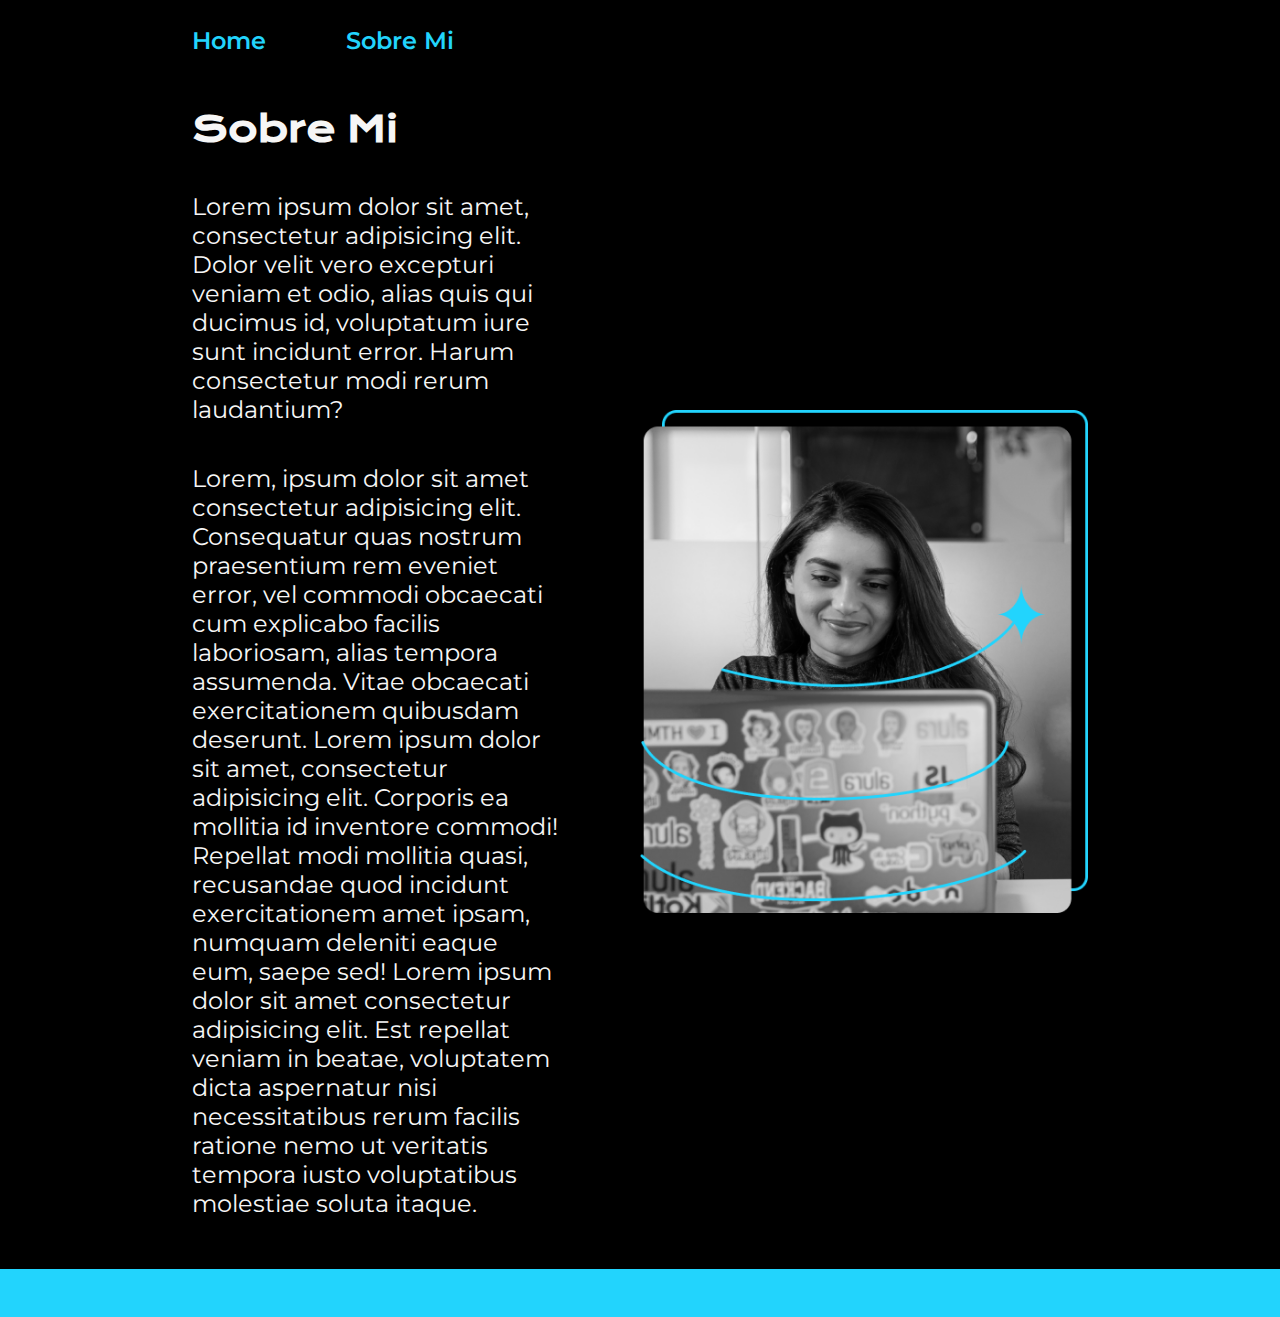
<file: sobre-mi.html>
<!DOCTYPE html>
<html lang="en">
  <head>
    <meta charset="UTF-8" />
    <meta name="viewport" content="width=device-width, initial-scale=1.0" />
    <link rel="stylesheet" href="style.css" />
    <title>Sobre mi</title>
  </head>
  <body>
    <header>
      <nav class="header_menu">
        <a href="index.html" class="header_nav">Home</a>
        <a href="sobre-mi.html" class="header_nav">Sobre Mi</a>
      </nav>
    </header>
    <main class="presentacion">
      <section class="presentacion__contenido">
        <h1 class="presentacion__contenido__titulo">Sobre Mi</h1>
        <p class="presentacion__contenido__texto">
          Lorem ipsum dolor sit amet, consectetur adipisicing elit. Dolor velit
          vero excepturi veniam et odio, alias quis qui ducimus id, voluptatum
          iure sunt incidunt error. Harum consectetur modi rerum laudantium?
        </p>
        <p class="presentacion__contenido__texto">
          Lorem, ipsum dolor sit amet consectetur adipisicing elit. Consequatur
          quas nostrum praesentium rem eveniet error, vel commodi obcaecati cum
          explicabo facilis laboriosam, alias tempora assumenda. Vitae obcaecati
          exercitationem quibusdam deserunt. Lorem ipsum dolor sit amet,
          consectetur adipisicing elit. Corporis ea mollitia id inventore
          commodi! Repellat modi mollitia quasi, recusandae quod incidunt
          exercitationem amet ipsam, numquam deleniti eaque eum, saepe sed!
          Lorem ipsum dolor sit amet consectetur adipisicing elit. Est repellat
          veniam in beatae, voluptatem dicta aspernatur nisi necessitatibus
          rerum facilis ratione nemo ut veritatis tempora iusto voluptatibus
          molestiae soluta itaque.
        </p>
      </section>
      <img
        src="Imagem.png"
        alt="Foto de Ana García desarrolando un proyecto"
        class="img_class"
      />
    </main>
    <footer></footer>
  </body>
</html>
</file>
<file: style.css>
@import url("https://fonts.googleapis.com/css2?family=Krona+One&family=Montserrat&display=swap");

* {
  padding: 0;
  margin: 0;
}

:root {
  --color-primario: #22d4fd;
}

body {
  /* height: 100vh; */
  box-sizing: border-box;
  background-color: #000000;
  color: #f6f6f6;
}

header {
  padding: 2% 0 0 15%;
}

.header_menu {
  display: flex;
  gap: 80px;
}

.header_nav {
  font-family: "Montserrat", "sans-serif";
  font-size: 1.5rem;
  font-weight: 600;
  color: var(--color-primario);
  text-decoration: none;
}

.titulo-destaque {
  color: var(--color-primario);
}

.presentacion {
  padding: 4% 15%;
  display: flex;
  align-items: center;
  justify-content: space-between;
  gap: 82px;
}

.presentacion__contenido {
  width: 50%;
  display: flex;
  flex-direction: column;
  gap: 40px;
}

.presentacion__contenido__titulo {
  font-size: 2.25rem;
  font-family: "Krona One", sans-serif;
}

.presentacion__contenido__texto {
  font-size: 1.5rem;
  font-family: "Montserrat", sans-serif;
}

.presentacion_subtitulos {
  font-family: "Krona One ", sans-serif;
  font-size: 1.5rem;
  font-weight: 400;
}

.stylo_buttons {
  display: flex;
  justify-content: space-between;
  flex-direction: column;
  align-items: center;
  gap: 32px;
}

.stylo_btn1 {
  width: 50%;
  color: #f6f6f6;
  text-align: center;
  padding: 21.5px 0;
  border-radius: 8px;
  font-family: "Montserrat", sans-serif;
  font-size: 1.5rem;
  font-weight: 600;
  text-decoration: none;
  border: 2px solid var(--color-primario);
  display: flex;
  justify-content: center;
  gap: 10px;
}

.stylo_btn1:hover {
  background-color: #272727;
}

footer {
  background-color: var(--color-primario);
  padding: 24px;
  color: black;
  text-align: center;
  font-family: "Montserrat", "sans-serif";
  font-size: 1.5rem;
  font-weight: 400;
}

.img_class {
  width: 50%;
}

@media (max-width: 1200px) {
  header {
    padding: 10%;
  }

  .header_menu {
    justify-content: center;
  }

  .presentacion {
    flex-direction: column-reverse;
    padding: 5%;
  }

  .presentacion__contenido {
    width: auto;
  }
}
</file>
